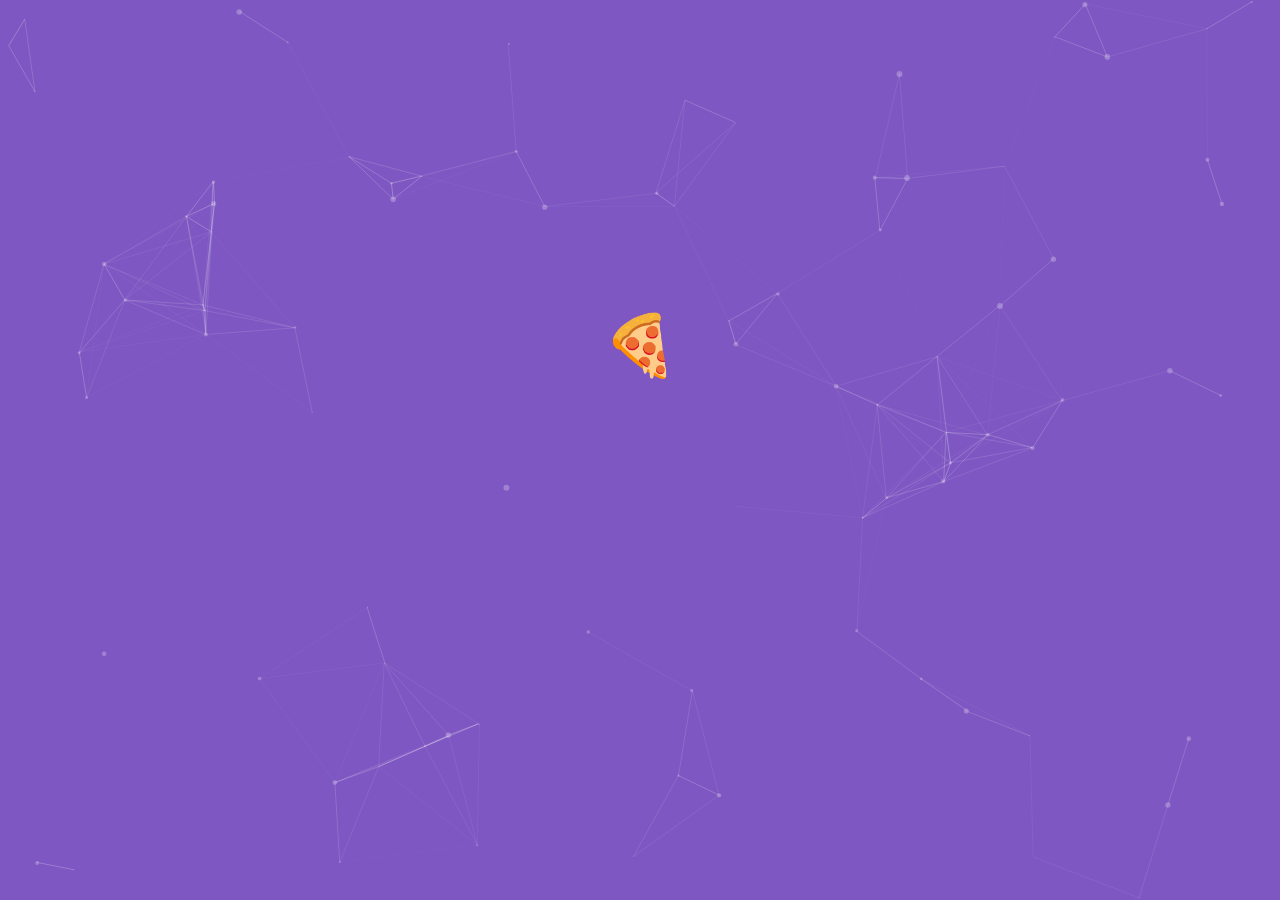
<file: index.html>
<!DOCTYPE html>
<html lang="en">

<head>
  <meta charset="UTF-8" />
  <meta name="viewport" content="width=device-width, initial-scale=1.0" />
  <meta http-equiv="X-UA-Compatible" content="ie=edge" />
  <link rel="stylesheet" href="./style.css" />
  <title>Hi, I'm Alisa.</title>
  <link rel="shortcut icon" href="pizza.png">



</head>

<body>

  <div id="particles-js">
    <div class="heading">
      <h1>
        <a href="mailto:hi@alisa.pizza">
          🍕
        </a>
      </h1>
    </div>
  </div>

  <script src="particles.js-master/particles.js">
  </script>
  <script src="/particles.js-master/demo/js/app.js">
  </script>


</html>
</file>
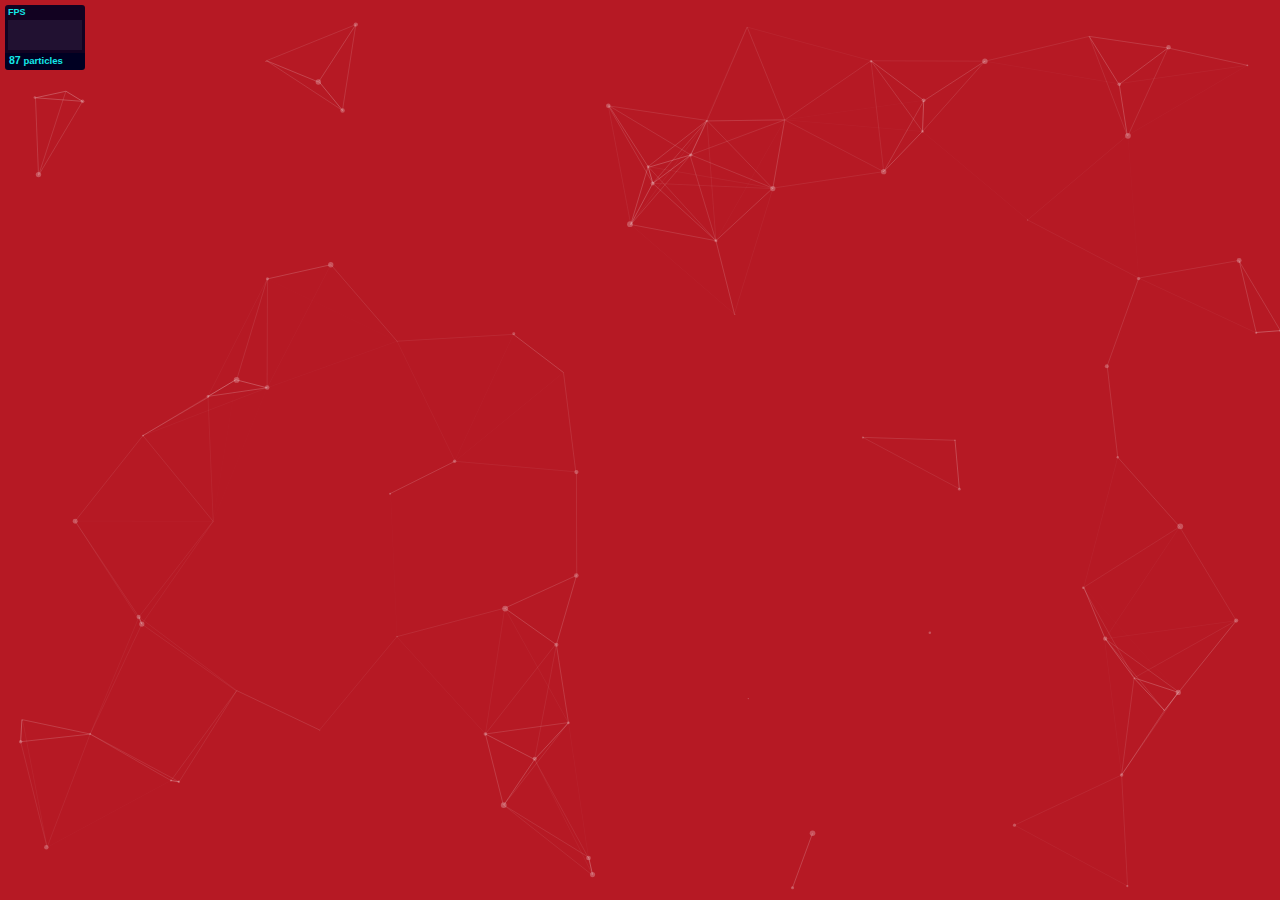
<file: particles.js-master/demo/index.html>
<!DOCTYPE html>
<html lang="en">
<head>
  <meta charset="utf-8">
  <title>particles.js</title>
  <meta name="description" content="particles.js is a lightweight JavaScript library for creating particles.">
  <meta name="author" content="Vincent Garreau" />
  <meta name="viewport" content="width=device-width, initial-scale=1.0, minimum-scale=1.0, maximum-scale=1.0, user-scalable=no">
  <link rel="stylesheet" media="screen" href="css/style.css">
</head>
<body>

<!-- count particles -->
<div class="count-particles">
  <span class="js-count-particles">--</span> particles
</div>

<!-- particles.js container -->
<div id="particles-js"></div>

<!-- scripts -->
<script src="../particles.js"></script>
<script src="js/app.js"></script>

<!-- stats.js -->
<script src="js/lib/stats.js"></script>
<script>
  var count_particles, stats, update;
  stats = new Stats;
  stats.setMode(0);
  stats.domElement.style.position = 'absolute';
  stats.domElement.style.left = '0px';
  stats.domElement.style.top = '0px';
  document.body.appendChild(stats.domElement);
  count_particles = document.querySelector('.js-count-particles');
  update = function() {
    stats.begin();
    stats.end();
    if (window.pJSDom[0].pJS.particles && window.pJSDom[0].pJS.particles.array) {
      count_particles.innerText = window.pJSDom[0].pJS.particles.array.length;
    }
    requestAnimationFrame(update);
  };
  requestAnimationFrame(update);
</script>

</body>
</html>
</file>
<file: style.css>
body {
    margin: 0;
    font-family: -apple-system, BlinkMacSystemFont,
        'Segoe UI', Roboto, Oxygen, Ubuntu, Cantarell,
        'Open Sans', 'Helvetica Neue', sans-serif;
}

a {
    text-decoration: none;
}

.heading {
    position: absolute;
    text-align: center;
    top: 30%;
    width: 100%;
}

.heading h1 {
    color: limegreen;
    font-size: 60px;
}

#particles-js {
    background: #7e57c2;
    height: 100vh;
}
</file>
<file: particles.js-master/demo/css/style.css>
/* =============================================================================
   HTML5 CSS Reset Minified - Eric Meyer
   ========================================================================== */

html,body,div,span,object,iframe,h1,h2,h3,h4,h5,h6,p,blockquote,pre,abbr,address,cite,code,del,dfn,em,img,ins,kbd,q,samp,small,strong,sub,sup,var,b,i,dl,dt,dd,ol,ul,li,fieldset,form,label,legend,table,caption,tbody,tfoot,thead,tr,th,td,article,aside,canvas,details,figcaption,figure,footer,header,hgroup,menu,nav,section,summary,time,mark,audio,video{margin:0;padding:0;border:0;outline:0;font-size:100%;vertical-align:baseline;background:transparent}
body{line-height:1}
article,aside,details,figcaption,figure,footer,header,hgroup,menu,nav,section{display:block}
nav ul{list-style:none}
blockquote,q{quotes:none}
blockquote:before,blockquote:after,q:before,q:after{content:none}
a{margin:0;padding:0;font-size:100%;vertical-align:baseline;background:transparent;text-decoration:none}
mark{background-color:#ff9;color:#000;font-style:italic;font-weight:bold}
del{text-decoration:line-through}
abbr[title],dfn[title]{border-bottom:1px dotted;cursor:help}
table{border-collapse:collapse;border-spacing:0}
hr{display:block;height:1px;border:0;border-top:1px solid #ccc;margin:1em 0;padding:0}
input,select{vertical-align:middle}
li{list-style:none}


/* =============================================================================
   My CSS
   ========================================================================== */

/* ---- base ---- */

html,body{ 
	width:100%;
	height:100%;
	background:#111;
}

html{
  -webkit-tap-highlight-color: rgba(0, 0, 0, 0);
}

body{
  font:normal 75% Arial, Helvetica, sans-serif;
}

canvas{
  display:block;
  vertical-align:bottom;
}


/* ---- stats.js ---- */

.count-particles{
  background: #000022;
  position: absolute;
  top: 48px;
  left: 0;
  width: 80px;
  color: #13E8E9;
  font-size: .8em;
  text-align: left;
  text-indent: 4px;
  line-height: 14px;
  padding-bottom: 2px;
  font-family: Helvetica, Arial, sans-serif;
  font-weight: bold;
}

.js-count-particles{
  font-size: 1.1em;
}

#stats,
.count-particles{
  -webkit-user-select: none;
  margin-top: 5px;
  margin-left: 5px;
}

#stats{
  border-radius: 3px 3px 0 0;
  overflow: hidden;
}

.count-particles{
  border-radius: 0 0 3px 3px;
}


/* ---- particles.js container ---- */

#particles-js{
  width: 100%;
  height: 100%;
  background-color: #b61924;
  background-image: url('');
  background-size: cover;
  background-position: 50% 50%;
  background-repeat: no-repeat;
}
</file>
